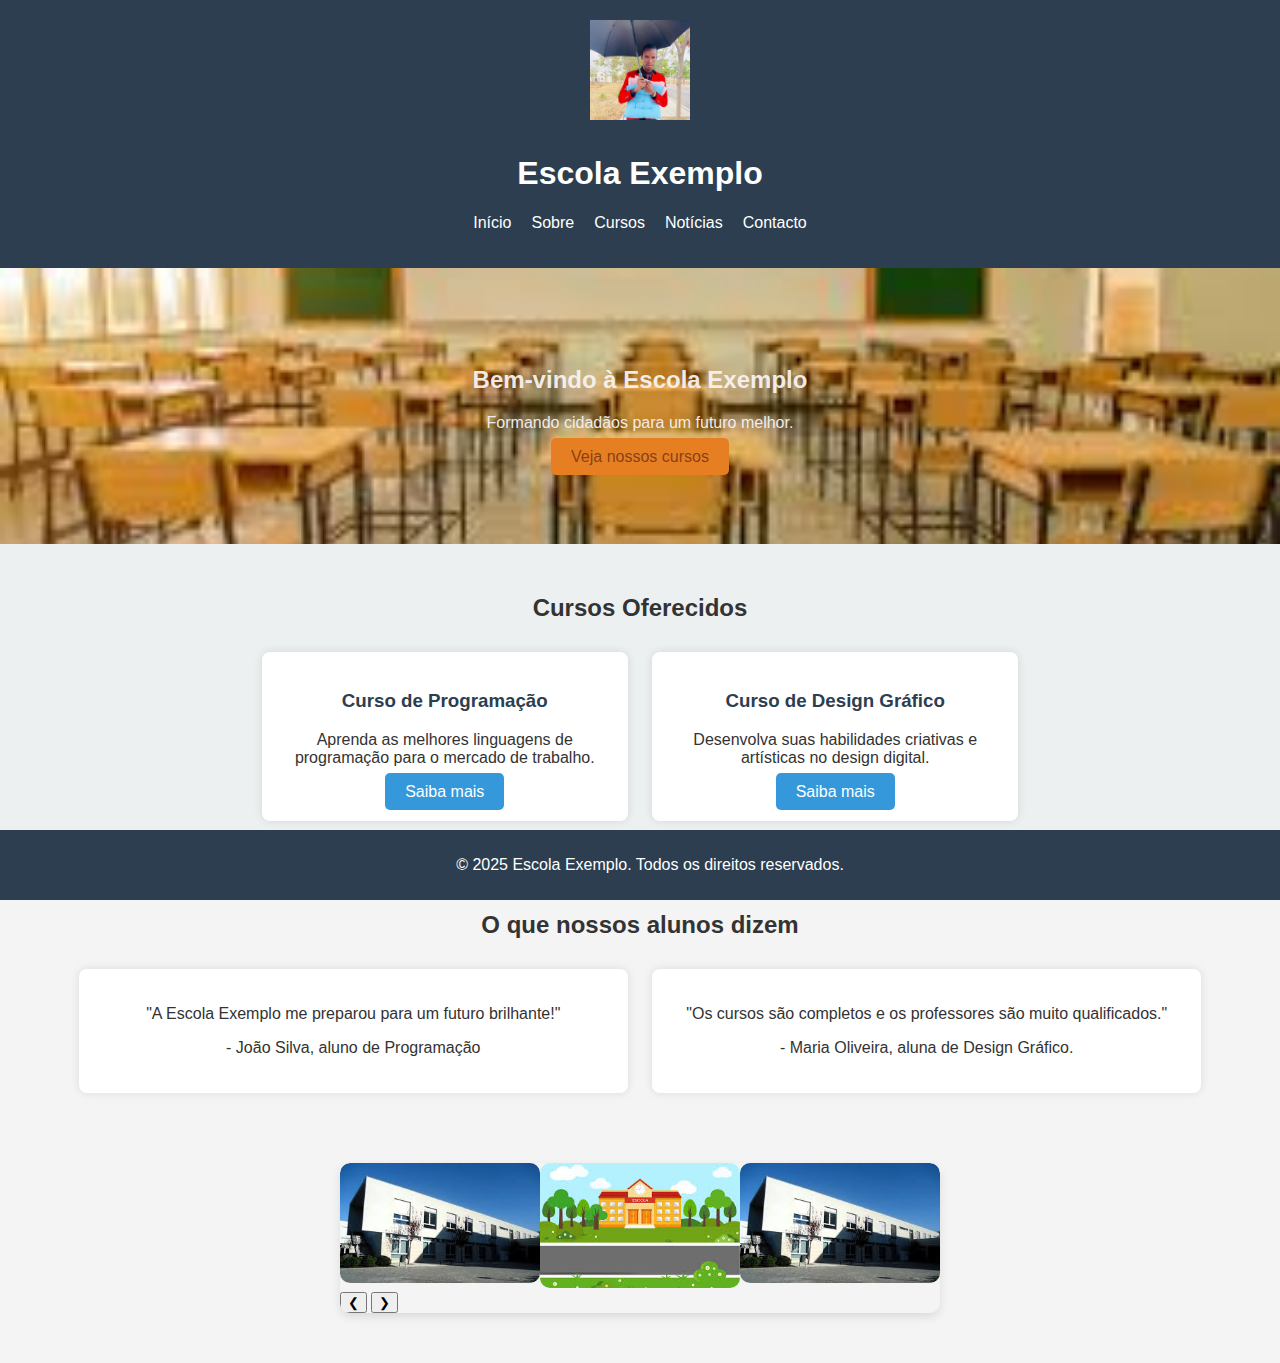
<file: index.html>
<!DOCTYPE html>
<html lang="pt">
<head>
    <meta charset="UTF-8">
    <title>Escola Exemplo</title>
    <style>
        /* Estilo Geral */
        body {
            font-family: Arial, sans-serif;
            margin: 0;
            padding: 0;
            background-color: #f4f4f4;
            color: #333;
        }

        /* Cabeçalho */
        header {
            background-color: #2c3e50;
            color: white;
            padding: 20px;
            text-align: center;
        }

        header .logo img {
            width: 100px;
            margin-bottom: 10px;
        }

        nav ul {
            list-style: none;
            padding: 0;
            display: flex;
            justify-content: center;
            gap: 20px;
        }

        nav a {
            color: white;
            text-decoration: none;
            font-size: 16px;
        }

        /* Seção Banner */
        .banner {
            background: url('img/banner.jpg') no-repeat center center;
            background-size: cover;
            color: rgba(247, 243, 243, 0.952);
            text-align: center;
            padding: 78px 23px;
        }

        .cta-btn {
            background-color: #e67e22;
            color: rgba(56, 5, 5, 0.548);
            padding: 10px 20px;
            border-radius: 5px;
            text-decoration: none;
        }

        .cta-btn:hover {
            background-color: #d35400;
        }

        /* Seção de Cursos */
        .cursos {
            padding: 30px;
            text-align: center;
            background-color: #ecf0f1;
        }

        .curso-item {
            background-color: white;
            padding: 20px;
            margin: 10px;
            box-shadow: 0 0 10px rgba(0, 0, 0, 0.1);
            border-radius: 8px;
            display: inline-block;
            width: 30%;
            box-sizing: border-box;
        }

        .curso-item h3 {
            color: #2c3e50;
        }

        .btn {
            background-color: #3498db;
            color: white;
            padding: 10px 20px;
            border-radius: 5px;
            text-decoration: none;
        }

        .btn:hover {
            background-color: #2980b9;
        }

        /* Seção de Depoimentos */
        .depoimentos {
            padding: 30px;
            text-align: center;
        }

        .depoimento {
            background-color: white;
            padding: 20px;
            margin: 10px;
            box-shadow: 0 0 10px rgba(0, 0, 0, 0.1);
            border-radius: 8px;
            display: inline-block;
            width: 45%;
            box-sizing: border-box;
        }

        /* Carrossel */
        .carrossel-container {
            position: relative;
            width: 80%;
            max-width: 600px;
            margin: 30px auto 50px auto;  /* Adicionando margem abaixo para afastar do rodapé */
            overflow: hidden;
            border-radius: 10px;
            box-shadow: 0px 4px 10px rgba(0, 0, 0, 0.1);
        }

        .carrossel {
            display: flex;
            transition: transform 0.5s ease-in-out;  /* Transição suave */
        }

        .carrossel-item {
            width: 100%;
        }

        .carrossel img {
            width: 100%;
            height: auto;
            border-radius: 10px;
        }

        /* Botões do Carrossel */
        .carrossel-btn {
            position: absolute;
            top: 50%;
            transform: translateY(-50%);
            background-color: rgba(0, 95, 134, 0.8);
            color: white;
            border: none;
            padding: 10px;
            cursor: pointer;
            font-size: 18px;
            border-radius: 5px;
        }

        .carrossel-btn:hover {
            background-color: #003d5c;
        }

        .prev {
            left: 10px;
        }

        .next {
            right: 10px;
        }

        /* Rodapé */
        footer {
            background-color: #2c3e50;
            color: white;
            text-align: center;
            padding: 10px;
            position: fixed;
            bottom: 0;
            width: 100%;
        }

        /* Media Queries para Responsividade */
        @media (max-width: 768px) {
            .curso-item {
                width: 100%;
            }

            .depoimento {
                width: 100%;
            }

            .carrossel-container {
                width: 90%;
            }
        }
    </style>
</head>
<body>
    <header>
        <div class="logo">
            <img src="img/logo.jpg" alt="Logo da Escola Exemplo">
        </div>
        <h1>Escola Exemplo</h1>
        <nav>
            <ul>
                <li><a href="index.html">Início</a></li>
                <li><a href="sobre.html">Sobre</a></li>
                <li><a href="cursos.html">Cursos</a></li>
                <li><a href="noticias.html">Notícias</a></li>
                <li><a href="contacto.html">Contacto</a></li>
            </ul>
        </nav>
    </header>

    <main>
        <!-- Seção do Banner com imagem de fundo -->
        <section class="banner">
            <h2>Bem-vindo à Escola Exemplo</h2>
            <p>Formando cidadãos para um futuro melhor.</p>
            <a href="cursos.html" class="cta-btn">Veja nossos cursos</a>
        </section>

        <!-- Seção de Cursos -->
        <section class="cursos">
            <h2>Cursos Oferecidos</h2>
            <div class="curso-item">
                <h3>Curso de Programação</h3>
                <p>Aprenda as melhores linguagens de programação para o mercado de trabalho.</p>
                <a href="cursos.html" class="btn">Saiba mais</a>
            </div>
            <div class="curso-item">
                <h3>Curso de Design Gráfico</h3>
                <p>Desenvolva suas habilidades criativas e artísticas no design digital.</p>
                <a href="cursos.html" class="btn">Saiba mais</a>
            </div>
        </section>

        <!-- Seção de Depoimento -->
        <section class="depoimentos">
            <h2>O que nossos alunos dizem</h2>
            <div class="depoimento">
                <p>"A Escola Exemplo me preparou para um futuro brilhante!"</p>
                <p>- João Silva, aluno de Programação</p>
            </div>
            <div class="depoimento">
                <p>"Os cursos são completos e os professores são muito qualificados."</p>
                <p>- Maria Oliveira, aluna de Design Gráfico.</p>
            </div>
        </section>

        <!-- Carrossel de Imagens -->
        <section class="carrossel">
            <div class="carrossel-container">
                <div class="carrossel">
                    <div class="carrossel-item">
                        <img src="img/imagem3.jpg" alt="Imagem 1">
                    </div>
                    <div class="carrossel-item">
                        <img src="img/imagem2.jpg" alt="Imagem 2">
                    </div>
                    <div class="carrossel-item">
                        <img src="img/imagem3.jpg" alt="Imagem 3">
                    </div>
                </div>
                <button class="prev" onclick="moveSlide(-1)">&#10094;</button>
                <button class="next" onclick="moveSlide(1)">&#10095;</button>
            </div>
        </section>

    </main>

    <footer>
        <p>&copy; 2025 Escola Exemplo. Todos os direitos reservados.</p>
    </footer>

    <script>
        let slideIndex = 0;

        function moveSlide(n) {
            slideIndex += n;
            const slides = document.querySelectorAll('.carrossel-item');
            if (slideIndex >= slides.length) {
                slideIndex = 0;
            } else if (slideIndex < 0) {
                slideIndex = slides.length - 1;
            }
            const carrossel = document.querySelector('.carrossel');
</file>
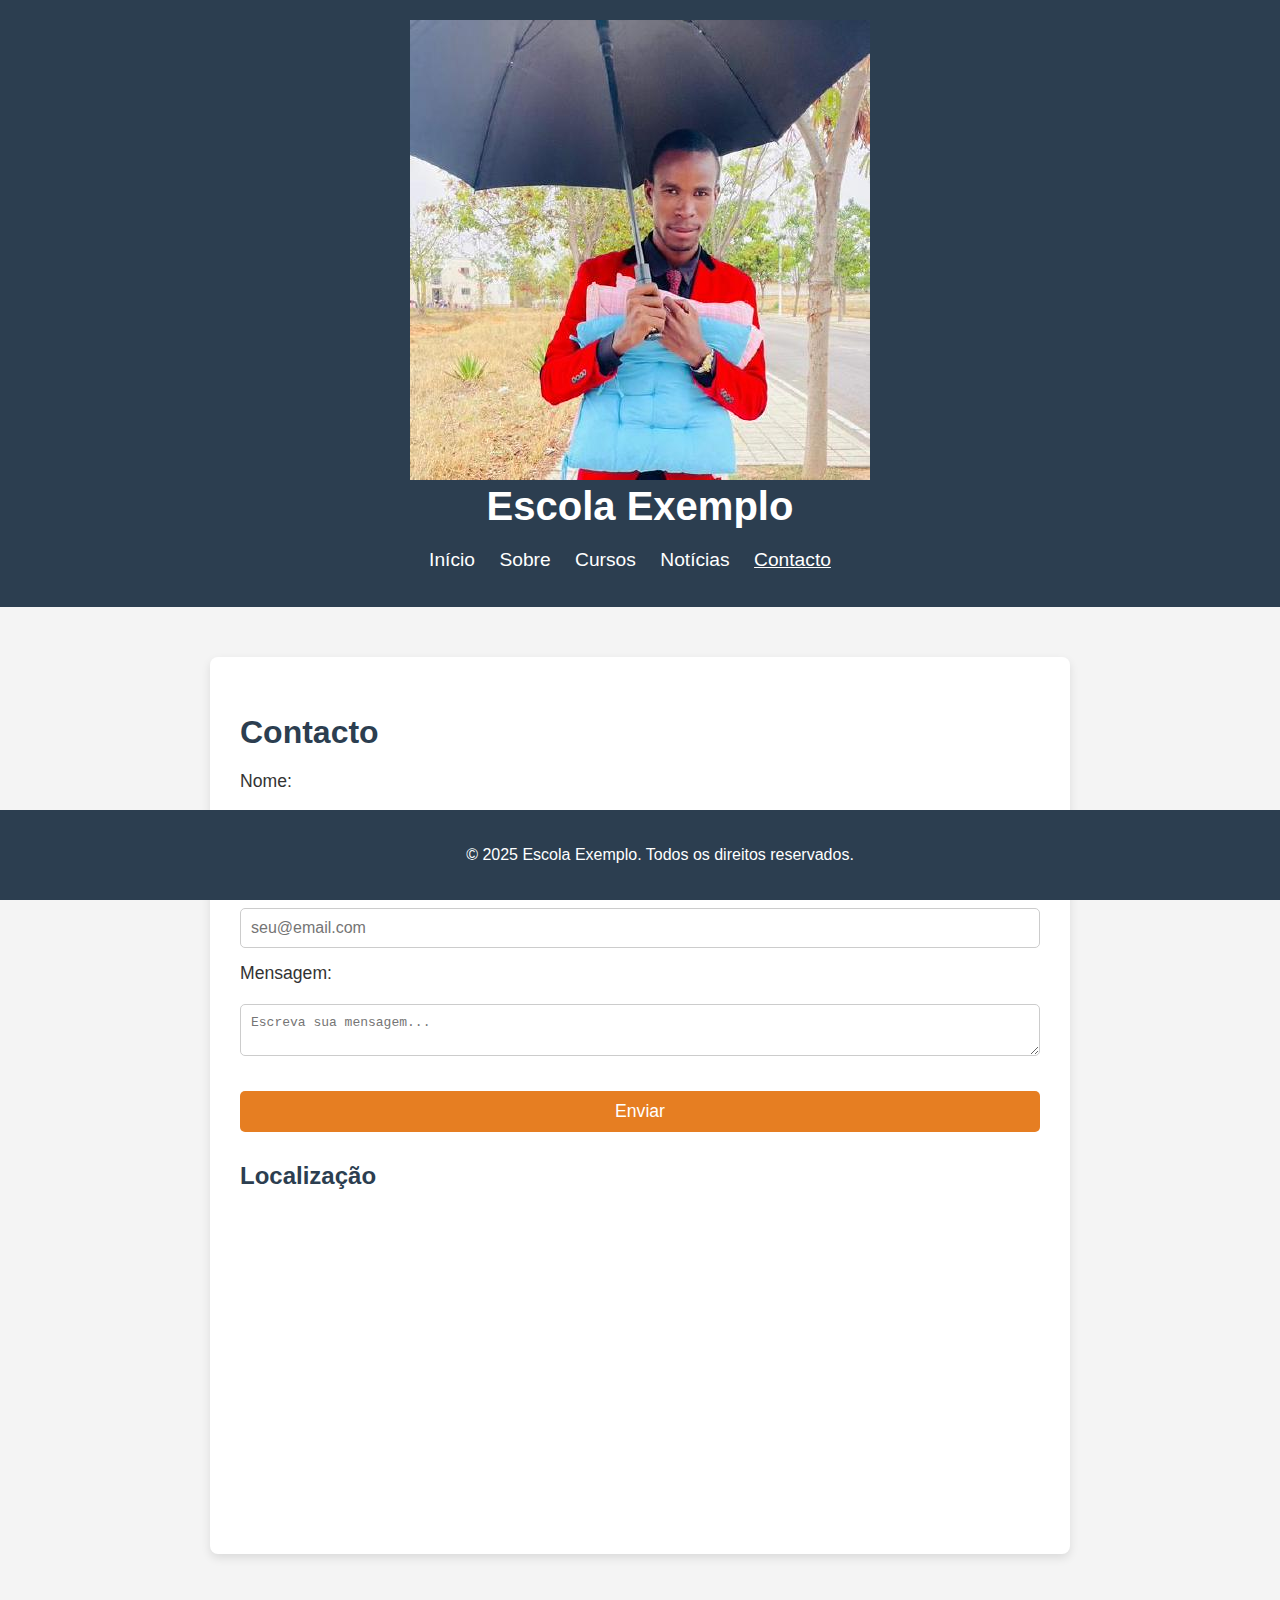
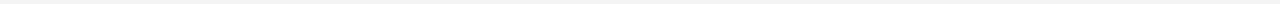
<file: contacto.html>
<!DOCTYPE html>
<html lang="pt">
<head>
    <meta charset="UTF-8">
    <title>Contacto - Escola Exemplo</title>
    <style>
        /* Estilos gerais */
        body {
            font-family: Arial, sans-serif;
            margin: 0;
            padding: 0;
            background-color: #f4f4f4;
            color: #333;
        }

        /* Cabeçalho */
        header {
            background-color: #2c3e50;
            color: white;
            padding: 20px 0;
            text-align: center;
        }

        header h1 {
            font-size: 2.5em;
            margin: 0;
        }

        nav ul {
            list-style: none;
            padding: 0;
            text-align: center;
            margin-top: 20px;
        }

        nav ul li {
            display: inline-block;
            margin-right: 20px;
        }

        nav a {
            color: white;
            text-decoration: none;
            font-size: 1.2em;
        }

        nav a.ativo {
            text-decoration: underline;
        }

        nav a:hover {
            color: #e67e22;
        }

        /* Seção de conteúdo */
        main {
            padding: 50px 20px;
        }

        .conteudo {
            max-width: 800px;
            margin: 0 auto;
            background-color: white;
            padding: 30px;
            border-radius: 8px;
            box-shadow: 0px 4px 10px rgba(0, 0, 0, 0.1);
        }

        .conteudo h2 {
            font-size: 2em;
            color: #2c3e50;
            margin-bottom: 20px;
        }

        .conteudo h3 {
            font-size: 1.5em;
            color: #2c3e50;
            margin-top: 30px;
        }

        .conteudo p {
            font-size: 1.1em;
            line-height: 1.6;
            color: #555;
        }

        /* Formulário de Contato */
        .formulario {
            display: flex;
            flex-direction: column;
            gap: 15px;
        }

        .formulario label {
            font-size: 1.1em;
            color: #333;
        }

        .formulario input,
        .formulario textarea {
            padding: 10px;
            font-size: 1em;
            border: 1px solid #ccc;
            border-radius: 5px;
            margin-top: 5px;
        }

        .formulario button {
            background-color: #e67e22;
            color: white;
            padding: 10px 20px;
            border: none;
            border-radius: 5px;
            cursor: pointer;
            font-size: 1.1em;
            margin-top: 20px;
        }

        .formulario button:hover {
            background-color: #d35400;
        }

        /* Mapa */
        .mapa {
            margin-top: 30px;
            border-radius: 8px;
            overflow: hidden;
        }

        /* Rodapé */
        footer {
            background-color: #2c3e50;
            color: white;
            text-align: center;
            padding: 20px;
            position: fixed;
            bottom: 0;
            width: 100%;
        }

        /* Responsividade */
        @media (max-width: 768px) {
            nav ul li {
                display: block;
                margin: 10px 0;
            }

            .conteudo {
                padding: 20px;
            }

            .formulario button {
                font-size: 1em;
                padding: 8px 15px;
            }
         .logo >img {
    width: 100px;
    margin-bottom: 10px;
}

        }
    </style>
</head>
<body>
    <header>
        <div class="logo">
            <img src="img/logo.jpg" alt="Logo da Escola Exemplo">
        </div>
        <h1>Escola Exemplo</h1>
        <nav>
            <ul>
                <li><a href="index.html">Início</a></li>
                <li><a href="sobre.html">Sobre</a></li>
                <li><a href="cursos.html">Cursos</a></li>
                <li><a href="noticias.html">Notícias</a></li>
                <li><a href="contacto.html" class="ativo">Contacto</a></li>
            </ul>
        </nav>
    </header>

    <main>
        <section class="conteudo">
            <h2>Contacto</h2>
            
            <form class="formulario">
                <label for="nome">Nome:</label>
                <input type="text" id="nome" name="nome" placeholder="Seu nome">

                <label for="email">Email:</label>
                <input type="email" id="email" name="email" placeholder="seu@email.com">

                <label for="mensagem">Mensagem:</label>
                <textarea id="mensagem" name="mensagem" placeholder="Escreva sua mensagem..."></textarea>

                <button type="submit">Enviar</button>
            </form>

            <h3>Localização</h3>
            <div class="mapa">
                <iframe src="https://maps.google.com/maps?q=Luanda,+Angola&t=&z=13&ie=UTF8&iwloc=&output=embed" width="100%" height="300" style="border:0;" allowfullscreen></iframe>
            </div>
        </section>
    </main>

    <footer>
        <p>&copy; 2025 Escola Exemplo. Todos os direitos reservados.</p>
    </footer>
</body>
</html>
</file>
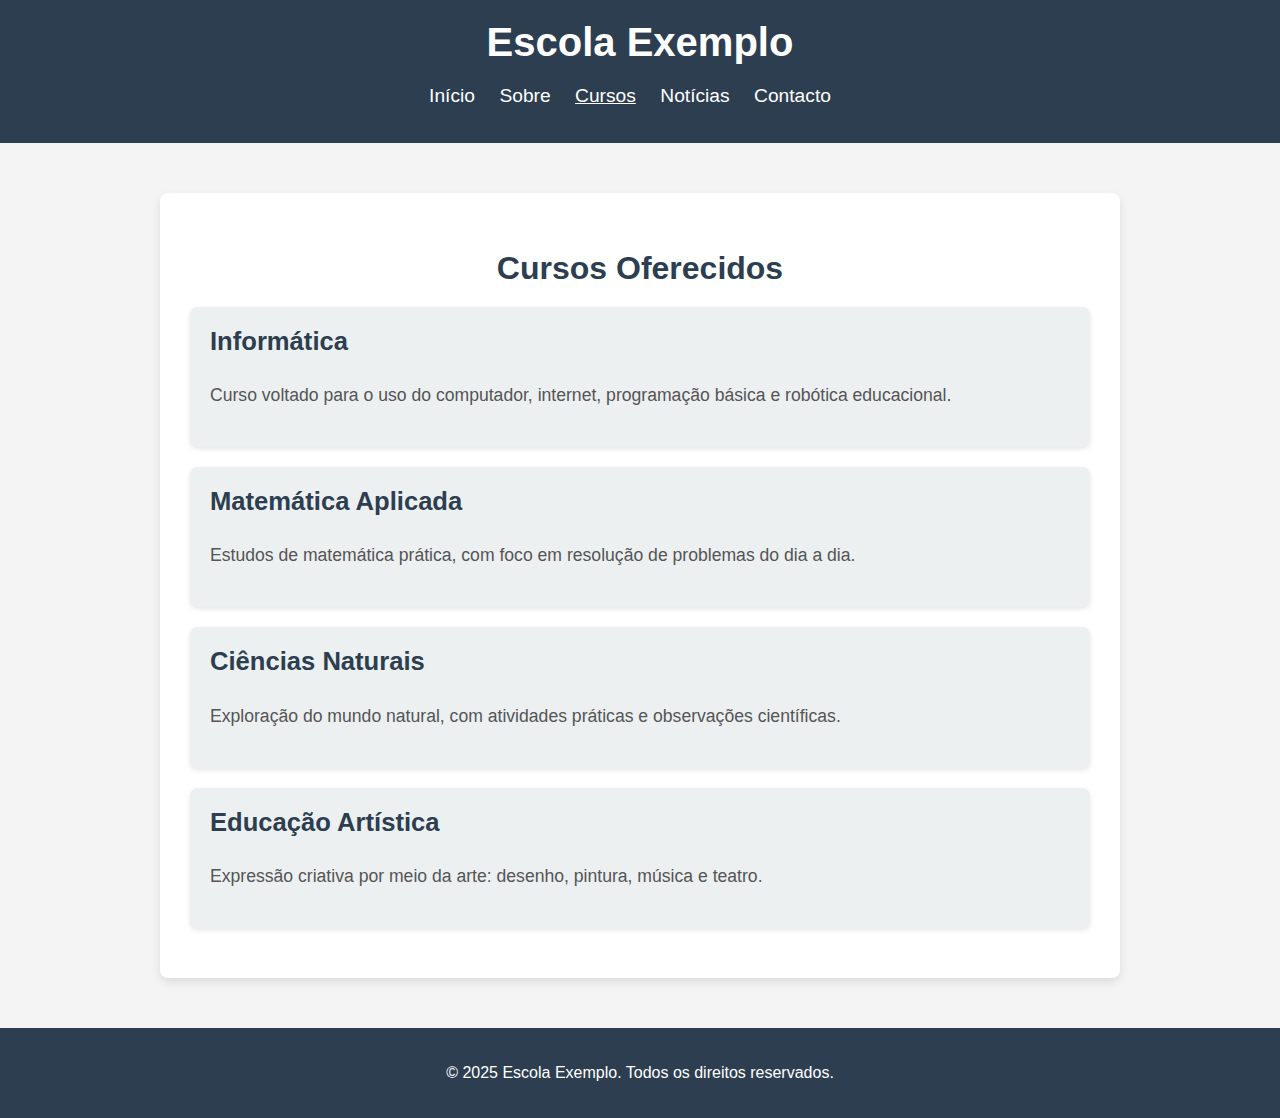
<file: cursos.html>
<!DOCTYPE html>
<html lang="pt">
<head>
    <meta charset="UTF-8">
    <title>Cursos - Escola Exemplo</title>
    <style>
        /* Estilos gerais */
        body {
            font-family: Arial, sans-serif;
            margin: 0;
            padding: 0;
            background-color: #f4f4f4;
            color: #333;
        }

        /* Cabeçalho */
        header {
            background-color: #2c3e50;
            color: white;
            padding: 20px 0;
            text-align: center;
        }

        header h1 {
            font-size: 2.5em;
            margin: 0;
        }

        nav ul {
            list-style: none;
            padding: 0;
            text-align: center;
            margin-top: 20px;
        }

        nav ul li {
            display: inline-block;
            margin-right: 20px;
        }

        nav a {
            color: white;
            text-decoration: none;
            font-size: 1.2em;
        }

        nav a.ativo {
            text-decoration: underline;
        }

        nav a:hover {
            color: #e67e22;
        }

        /* Seção de conteúdo */
        main {
            padding: 50px 20px;
        }

        .conteudo {
            max-width: 900px;
            margin: 0 auto;
            background-color: white;
            padding: 30px;
            border-radius: 8px;
            box-shadow: 0px 4px 10px rgba(0, 0, 0, 0.1);
        }

        .conteudo h2 {
            font-size: 2em;
            color: #2c3e50;
            margin-bottom: 20px;
            text-align: center;
        }

        .curso {
            background-color: #ecf0f1;
            border-radius: 8px;
            padding: 20px;
            margin-bottom: 20px;
            box-shadow: 0px 2px 5px rgba(0, 0, 0, 0.1);
        }

        .curso h3 {
            font-size: 1.6em;
            color: #2c3e50;
            margin-top: 0;
        }

        .curso p {
            font-size: 1.1em;
            line-height: 1.6;
            color: #555;
        }

        /* Rodapé */
        footer {
            background-color: #2c3e50;
            color: white;
            text-align: center;
            padding: 20px;
        }

        /* Responsividade */
        @media (max-width: 768px) {
            nav ul li {
                display: block;
                margin: 10px 0;
            }

            .conteudo {
                padding: 20px;
            }

            .curso h3 {
                font-size: 1.4em;
            }

            .curso p {
                font-size: 1em;
            }
        }
    </style>
</head>
<body>
    <header>
        <h1>Escola Exemplo</h1>
        <nav>
            <ul>
                <li><a href="index.html">Início</a></li>
                <li><a href="sobre.html">Sobre</a></li>
                <li><a href="cursos.html" class="ativo">Cursos</a></li>
                <li><a href="noticias.html">Notícias</a></li>
                <li><a href="contacto.html">Contacto</a></li>
            </ul>
        </nav>
    </header>

    <main>
        <section class="conteudo">
            <h2>Cursos Oferecidos</h2>

            <div class="curso">
                <h3>Informática</h3>
                <p>Curso voltado para o uso do computador, internet, programação básica e robótica educacional.</p>
            </div>

            <div class="curso">
                <h3>Matemática Aplicada</h3>
                <p>Estudos de matemática prática, com foco em resolução de problemas do dia a dia.</p>
            </div>

            <div class="curso">
                <h3>Ciências Naturais</h3>
                <p>Exploração do mundo natural, com atividades práticas e observações científicas.</p>
            </div>

            <div class="curso">
                <h3>Educação Artística</h3>
                <p>Expressão criativa por meio da arte: desenho, pintura, música e teatro.</p>
            </div>
        </section>
    </main>

    <footer>
        <p>&copy; 2025 Escola Exemplo. Todos os direitos reservados.</p>
    </footer>
</body>
</html>
</file>
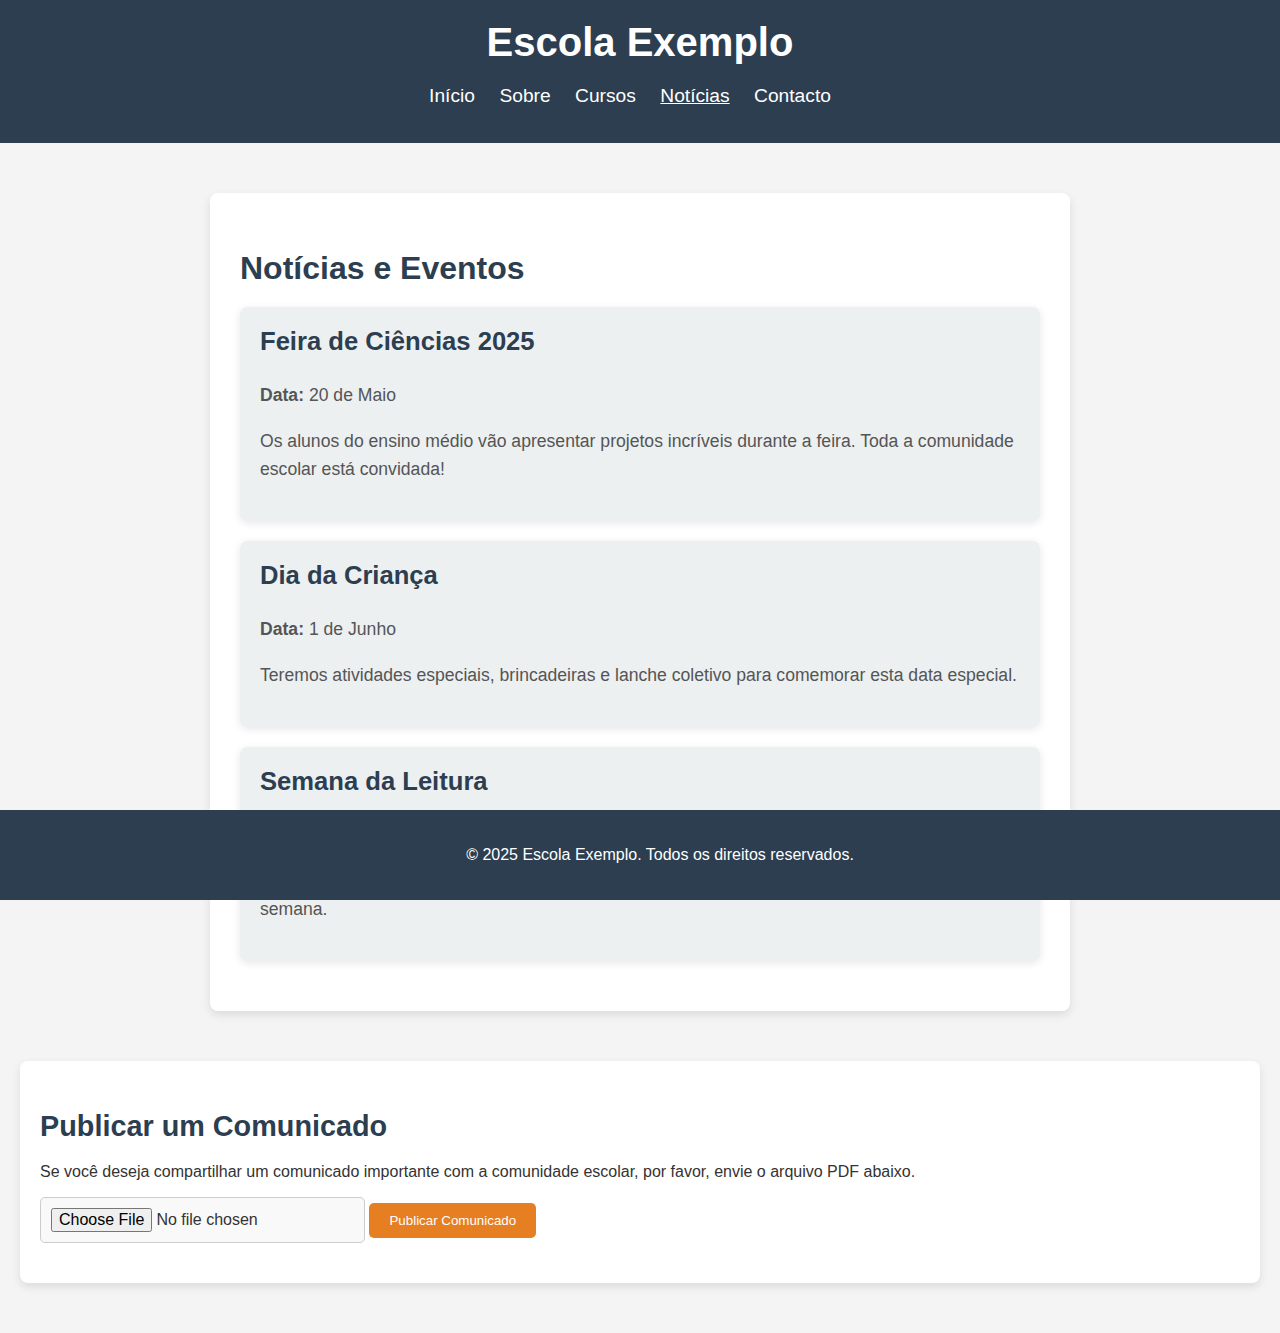
<file: noticias.html>
<!DOCTYPE html>
<html lang="pt">
<head>
    <meta charset="UTF-8">
    <title>Notícias - Escola Exemplo</title>
    <style>
        /* Estilos gerais */
        body {
            font-family: Arial, sans-serif;
            margin: 0;
            padding: 0;
            background-color: #f4f4f4;
            color: #333;
        }

        /* Cabeçalho */
        header {
            background-color: #2c3e50;
            color: white;
            padding: 20px 0;
            text-align: center;
        }

        header h1 {
            font-size: 2.5em;
            margin: 0;
        }

        nav ul {
            list-style: none;
            padding: 0;
            text-align: center;
            margin-top: 20px;
        }

        nav ul li {
            display: inline-block;
            margin-right: 20px;
        }

        nav a {
            color: white;
            text-decoration: none;
            font-size: 1.2em;
        }

        nav a.ativo {
            text-decoration: underline;
        }

        nav a:hover {
            color: #e67e22;
        }

        /* Seção de conteúdo */
        main {
            padding: 50px 20px;
        }

        .conteudo {
            max-width: 800px;
            margin: 0 auto;
            background-color: white;
            padding: 30px;
            border-radius: 8px;
            box-shadow: 0px 4px 10px rgba(0, 0, 0, 0.1);
        }

        .conteudo h2 {
            font-size: 2em;
            color: #2c3e50;
            margin-bottom: 20px;
        }

        .conteudo h3 {
            font-size: 1.5em;
            color: #2c3e50;
            margin-top: 30px;
        }

        .conteudo p {
            font-size: 1.1em;
            line-height: 1.6;
            color: #555;
        }

        /* Artigos de notícias */
        .noticia {
            background-color: #ecf0f1;
            padding: 20px;
            margin-bottom: 20px;
            border-radius: 8px;
            box-shadow: 0px 2px 8px rgba(0, 0, 0, 0.1);
        }

        .noticia h3 {
            font-size: 1.6em;
            color: #2c3e50;
            margin-top: 0;
        }

        /* Seção de Comunicados */
        .comunicado-section {
            margin-top: 50px;
            padding: 20px;
            background-color: #fff;
            box-shadow: 0px 4px 10px rgba(0, 0, 0, 0.1);
            border-radius: 8px;
        }

        .comunicado-section h3 {
            font-size: 1.8em;
            color: #2c3e50;
            margin-bottom: 20px;
        }

        .upload-container {
            margin-bottom: 20px;
        }

        .upload-container input[type="file"] {
            font-size: 1em;
            padding: 10px;
            border: 1px solid #ccc;
            border-radius: 5px;
            background-color: #f9f9f9;
        }

        .upload-container button {
            background-color: #e67e22;
            color: white;
            padding: 10px 20px;
            border: none;
            border-radius: 5px;
            cursor: pointer;
        }

        .upload-container button:hover {
            background-color: #d35400;
        }

        /* Rodapé */
        footer {
            background-color: #2c3e50;
            color: white;
            text-align: center;
            padding: 20px;
            position: fixed;
            bottom: 0;
            width: 100%;
        }

        /* Responsividade */
        @media (max-width: 768px) {
            nav ul li {
                display: block;
                margin: 10px 0;
            }

            .conteudo {
                padding: 20px;
            }

            .comunicado-section {
                margin-top: 20px;
            }
        }
    </style>
</head>
<body>
    <header>
        <h1>Escola Exemplo</h1>
        <nav>
            <ul>
                <li><a href="index.html">Início</a></li>
                <li><a href="sobre.html">Sobre</a></li>
                <li><a href="cursos.html">Cursos</a></li>
                <li><a href="noticias.html" class="ativo">Notícias</a></li>
                <li><a href="contacto.html">Contacto</a></li>
            </ul>
        </nav>
    </header>

    <main>
        <section class="conteudo">
            <h2>Notícias e Eventos</h2>

            <article class="noticia">
                <h3>Feira de Ciências 2025</h3>
                <p><strong>Data:</strong> 20 de Maio</p>
                <p>Os alunos do ensino médio vão apresentar projetos incríveis durante a feira. Toda a comunidade escolar está convidada!</p>
            </article>

            <article class="noticia">
                <h3>Dia da Criança</h3>
                <p><strong>Data:</strong> 1 de Junho</p>
                <p>Teremos atividades especiais, brincadeiras e lanche coletivo para comemorar esta data especial.</p>
            </article>

            <article class="noticia">
                <h3>Semana da Leitura</h3>
                <p><strong>Data:</strong> 12 a 16 de Agosto</p>
                <p>Palestras, leituras compartilhadas e concurso de poesia serão realizados durante toda a semana.</p>
            </article>
        </section>

        <!-- Seção de Upload de Comunicados -->
        <section class="comunicado-section">
            <h3>Publicar um Comunicado</h3>
            <p>Se você deseja compartilhar um comunicado importante com a comunidade escolar, por favor, envie o arquivo PDF abaixo.</p>

            <div class="upload-container">
                <input type="file" id="comunicado-pdf" accept="application/pdf">
                <button onclick="uploadPDF()">Publicar Comunicado</button>
            </div>
        </section>
    </main>

    <footer>
        <p>&copy; 2025 Escola Exemplo. Todos os direitos reservados.</p>
    </footer>

    <script>
        function uploadPDF() {
            const fileInput = document.getElementById('comunicado-pdf');
            const file = fileInput.files[0];

            if (file && file.type === 'application/pdf') {
                alert('Comunicado enviado com sucesso!');
            } else {
                alert('Por favor, selecione um arquivo PDF.');
            }
        }
    </script>
</body>
</html>
</file>
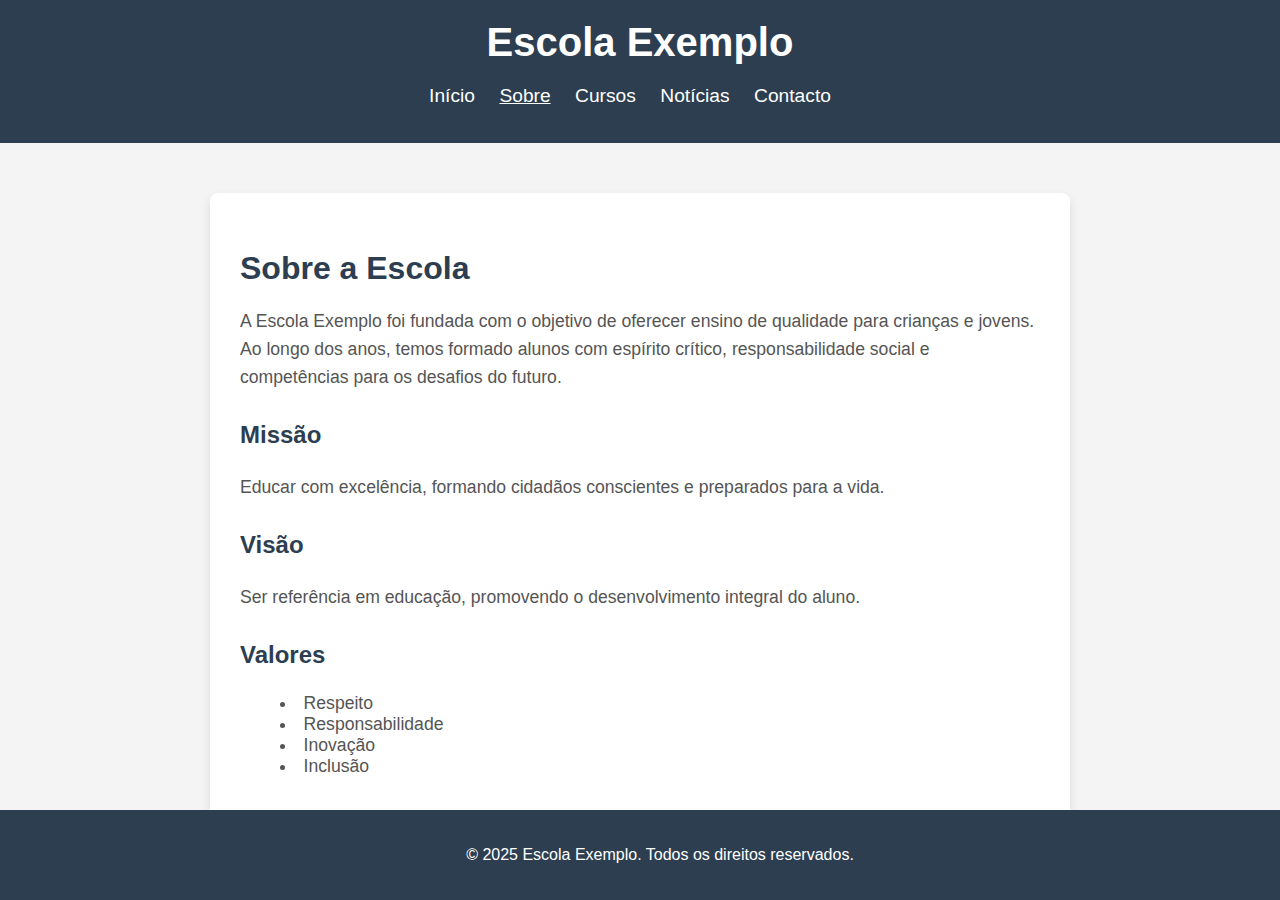
<file: sobre.html>
<!DOCTYPE html>
<html lang="pt">
<head>
    <meta charset="UTF-8">
    <title>Sobre a Escola - Escola Exemplo</title>
    <style>
        /* Estilos gerais */
        body {
            font-family: Arial, sans-serif;
            margin: 0;
            padding: 0;
            background-color: #f4f4f4;
            color: #333;
        }

        /* Cabeçalho */
        header {
            background-color: #2c3e50;
            color: white;
            padding: 20px 0;
            text-align: center;
        }

        header h1 {
            font-size: 2.5em;
            margin: 0;
        }

        nav ul {
            list-style: none;
            padding: 0;
            text-align: center;
            margin-top: 20px;
        }

        nav ul li {
            display: inline-block;
            margin-right: 20px;
        }

        nav a {
            color: white;
            text-decoration: none;
            font-size: 1.2em;
        }

        nav a.ativo {
            text-decoration: underline;
        }

        nav a:hover {
            color: #e67e22;
        }

        /* Seção de conteúdo */
        main {
            padding: 50px 20px;
        }

        .conteudo {
            max-width: 800px;
            margin: 0 auto;
            background-color: white;
            padding: 30px;
            border-radius: 8px;
            box-shadow: 0px 4px 10px rgba(0, 0, 0, 0.1);
        }

        .conteudo h2 {
            font-size: 2em;
            color: #2c3e50;
            margin-bottom: 20px;
        }

        .conteudo h3 {
            font-size: 1.5em;
            color: #2c3e50;
            margin-top: 30px;
        }

        .conteudo p {
            font-size: 1.1em;
            line-height: 1.6;
            color: #555;
        }

        .conteudo ul {
            list-style: disc inside;
            margin-top: 10px;
            font-size: 1.1em;
            color: #555;
        }

        /* Rodapé */
        footer {
            background-color: #2c3e50;
            color: white;
            text-align: center;
            padding: 20px;
            position: fixed;
            bottom: 0;
            width: 100%;
        }

        /* Responsividade */
        @media (max-width: 768px) {
            nav ul li {
                display: block;
                margin: 10px 0;
            }

            .conteudo {
                padding: 20px;
            }
        }
    </style>
</head>
<body>
    <header>
        <h1>Escola Exemplo</h1>
        <nav>
            <ul>
                <li><a href="index.html">Início</a></li>
                <li><a href="sobre.html" class="ativo">Sobre</a></li>
                <li><a href="cursos.html">Cursos</a></li>
                <li><a href="noticias.html">Notícias</a></li>
                <li><a href="contacto.html">Contacto</a></li>
            </ul>
        </nav>
    </header>

    <main>
        <section class="conteudo">
            <h2>Sobre a Escola</h2>
            <p>A Escola Exemplo foi fundada com o objetivo de oferecer ensino de qualidade para crianças e jovens. Ao longo dos anos, temos formado alunos com espírito crítico, responsabilidade social e competências para os desafios do futuro.</p>
            
            <h3>Missão</h3>
            <p>Educar com excelência, formando cidadãos conscientes e preparados para a vida.</p>

            <h3>Visão</h3>
            <p>Ser referência em educação, promovendo o desenvolvimento integral do aluno.</p>

            <h3>Valores</h3>
            <ul>
                <li>Respeito</li>
                <li>Responsabilidade</li>
                <li>Inovação</li>
                <li>Inclusão</li>
            </ul>
        </section>
    </main>

    <footer>
        <p>&copy; 2025 Escola Exemplo. Todos os direitos reservados.</p>
    </footer>
</body>
</html>
</file>
